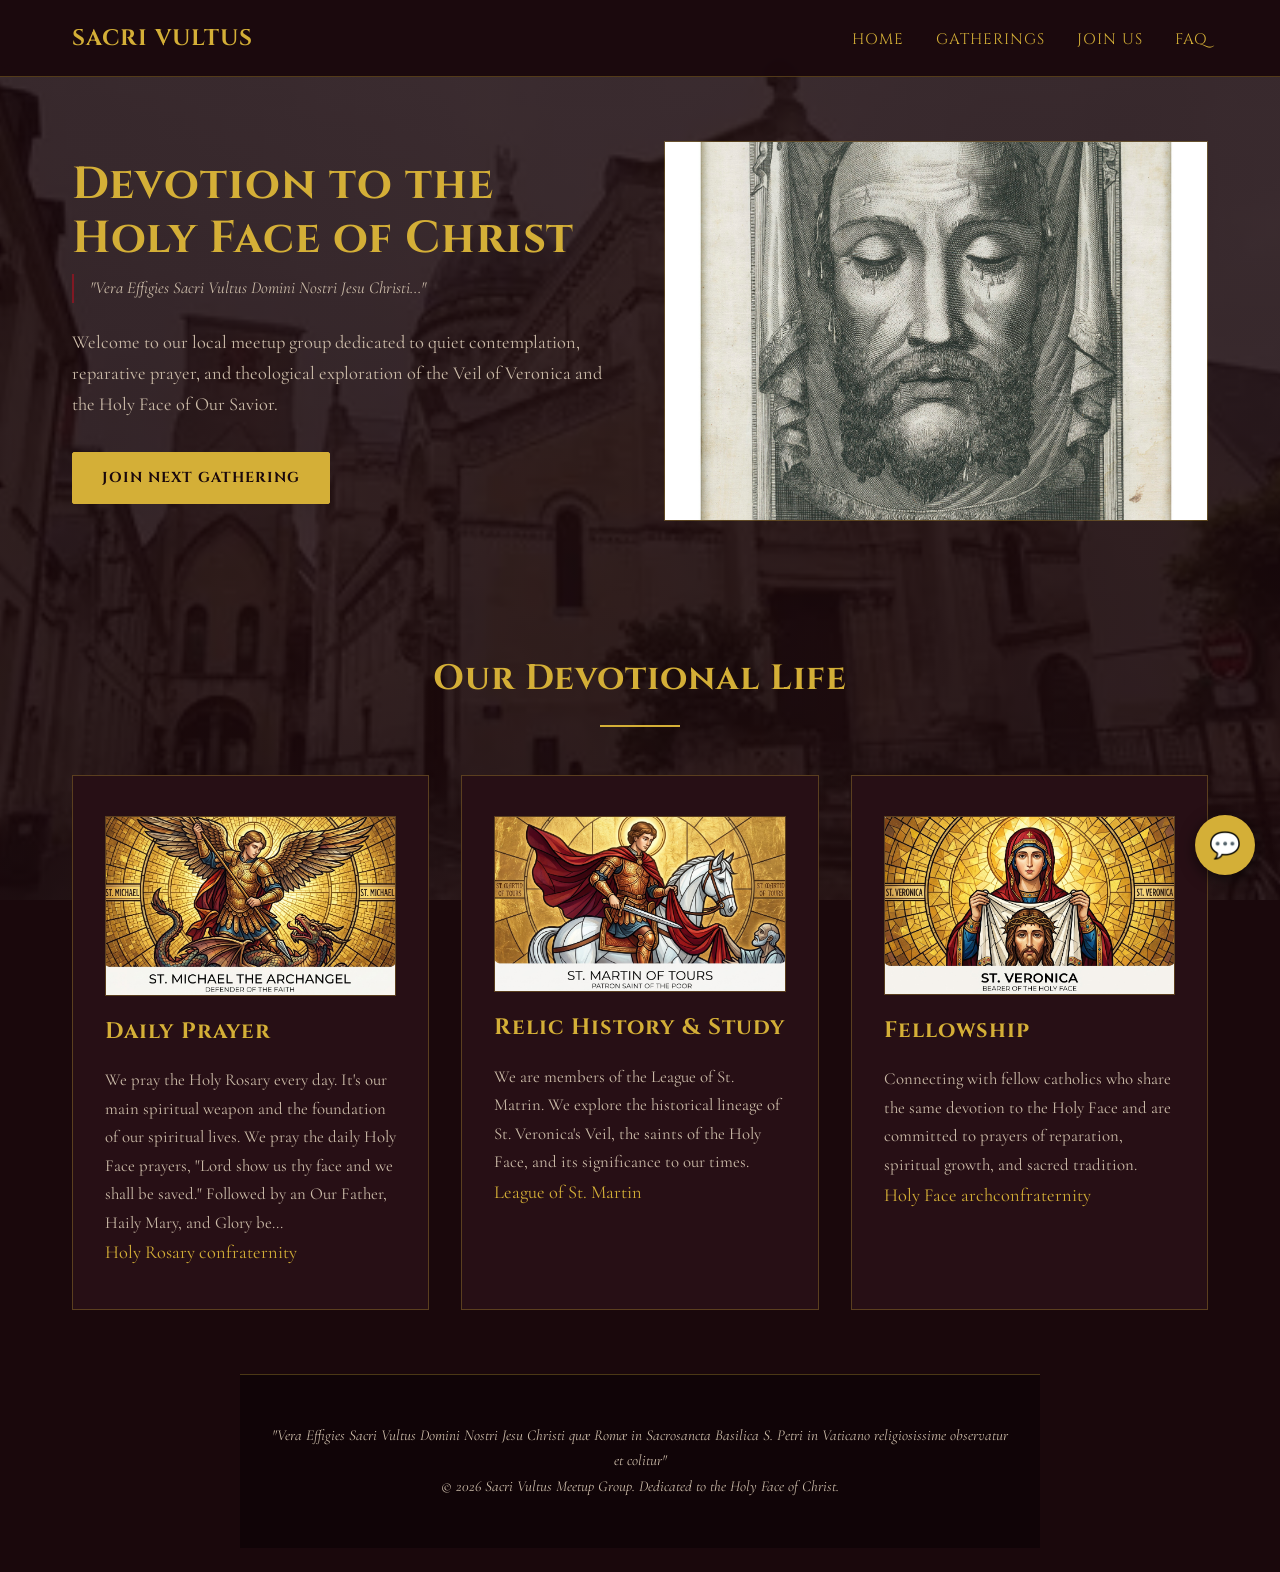
<file: index.html>
<!DOCTYPE html>
<html lang="en">
<head>
  <meta charset="UTF-8">
  <meta name="viewport" content="width=device-width, initial-scale=1.0">
  <title>Sacri Vultus | Holy Face Devotion Group</title>
  <link rel="stylesheet" href="style.css">
  <link rel="preconnect" href="https://fonts.googleapis.com">
  <link rel="preconnect" href="https://fonts.gstatic.com" crossorigin>
  <link href="https://fonts.googleapis.com/css2?family=Cinzel:wght@500;700&family=Cormorant+Garamond:ital,wght@0,400;0,600;1,400&display=swap" rel="stylesheet">
</head>

<!-- floating chatbot -->
<div class="chat-widget-container">
    <div class="chat-box" id="chatBox"> 
        <div class="chat-header"> 
            <h3>Sacri Vultus Assistant</h3>  
             <button class="chat-close-btn" id="chatCloseBtn">&times;</button>
        </div>
       


    <div class="chat-messages" id="chatMessages"> 
        <div class="chat-msg bot"> Pax Christi! Welcome to the Sacri Vultus group. How can I assist you with our gatherings, devotions, or history today? 

        </div> 
    </div>

    <form class="chat-input-area" id="chatForm">
      <input type="text" id="chatInput" placeholder="Ask a question..." required autocomplete="off">
      <button type="submit" class="chat-send-btn">Send</button>
    </form>
    </div>

    <button class="chat-toggle-btn" id="chatToggleBtn" aria-label="Open Chat">
    💬
  </button>



</div>
<!-- end floating chatboat -->

<body>
<header> 
    <nav> 
        <div class="nav-logo">Sacri Vultus</div> 
        <ul class="nav-links"> 
            <li><a href="index.html">Home</a></li> 
            <li><a href="#gatherings">Gatherings</a></li> 
            <li><a href="signup.html">Join Us</a></li>
            <li><a href="faq.html">FAQ</a></li>  
        </ul> 
    </nav> 
</header>

<section section class="hero">
    <div class="hero-content"> 
        <h1>Devotion to the Holy Face of Christ</h1> 
        <p class="latin-subtitle">"Vera Effigies Sacri Vultus Domini Nostri Jesu Christi..."</p> 
        <p class="hero-text"> Welcome to our local meetup group dedicated to quiet contemplation, reparative prayer, and theological exploration of the Veil of Veronica and the Holy Face of Our Savior. </p> 
        <div class="cta-group"> 
            <a class="btn btn-primary" href="signup.html">Join Next Gathering</a> 
            <!-- <a class="btn btn-secondary" href="symbolism.html">Explore Iconography</a>  -->
        </div> 
    </div>

    <!-- <div class="hero-image-frame"> 
        <div class="hero-image-placeholder"> 
            <h3>[ Holy Face Relic Effigy ]</h3> 
            <p style="margin-top: 1rem; font-size: 0.9rem; color: var(--text-muted);"> 
                Displaying the reproduction touched to the Veil of Veronica in St. Peter's Basilica </p> 
        </div> 
            <div class="wax-seal-badge">ROMA<br />SEAL
            </div> 
    </div> -->
   <img src="holyface.jpeg" alt="Holy Face of Christ - Veil of Veronica" class="hero-img">
</section>

<section class="section-container" id="gatherings">
    <h2 class="section-divider-title section-title">Our Devotional Life</h2> 
    <div class="section-divider"></div>
    
    <div class="card-grid"> 
        <div class="card"> 
            <div class="card-icon"><img src="stmichael2.jpg" class="card-img"></div> 
            <h3>Daily Prayer</h3> 
            <p>We pray the Holy Rosary every day. It's our main spiritual weapon and the foundation of our spiritual lives. We pray the daily Holy Face prayers, "Lord show us thy face and we shall be saved." Followed by an Our Father, Haily Mary, and Glory be...</p>
            <a href="https://www.martinians.org/confraternity">Holy Rosary confraternity</a>
            
        </div>

        <div class="card"> 
            <div class="card-icon"><img src="stmartin.jpg" class="card-img"></div> 
            <h3>Relic History & Study</h3> 
            <p>We are members of the League of St. Matrin. We explore the historical lineage of St. Veronica's Veil, the saints of the Holy Face, and its significance to our times.

            </p>
            <a href="https://www.martinians.org/">League of St. Martin</a>
        </div>

        <div class="card"> 
            <div class="card-icon"><img src="stveronica.jpg" class="card-img"></div> 
            <h3>Fellowship</h3> 
            <p>Connecting with fellow catholics who share the same devotion to the Holy Face and are committed to prayers of reparation, spiritual growth, and sacred tradition.</p>
            <a href="https://www.martinians.org/archconfraternity-1">Holy Face archconfraternity</a> 
        </div>

     
    </div>
    

</section>

<footer class="footer-inscription"> 
    <p> "Vera Effigies Sacri Vultus Domini Nostri Jesu Christi quæ Romæ in Sacrosancta Basilica S. Petri in Vaticano religiosissime observatur et colitur" </p> 
    <p>© 2026 Sacri Vultus Meetup Group. Dedicated to the Holy Face of Christ.</p> 
</footer>

<script>

    document.addEventListener('DOMContentLoaded', () => { 
        const chatToggleBtn = document.getElementById('chatToggleBtn'); 
        const chatCloseBtn = document.getElementById('chatCloseBtn'); 
        const chatBox = document.getElementById('chatBox'); 
        const chatForm = document.getElementById('chatForm'); 
        const chatInput = document.getElementById('chatInput'); 
        const chatMessages = document.getElementById('chatMessages');

        chatToggleBtn.addEventListener('click', () => chatBox.classList.toggle('open')); 
        chatCloseBtn.addEventListener('click', () => chatBox.classList.remove('open'));

        function appendMessage(text, sender) { 
            const msgDiv = document.createElement('div'); 
            msgDiv.classList.add('chat-msg', sender); 
            msgDiv.textContent = text; chatMessages.appendChild(msgDiv); 
            chatMessages.scrollTop = chatMessages.scrollHeight; // Auto-scroll to bottom 
        }

        const KNOWLEDGE_BASE = [ 
            { 
                keywords: ['when', 'time', 'meet', 'gathering', 'schedule', 'hours'], 
                response: "We meet monthly usually on the first or last week in the evening for prayers of reparation, and fellowship. Detailed schedules are sent directly to your inbox after you complete our sign-up form."
            }, 
            { 
                keywords: ['join', 'signup', 'register', 'member', 'form', 'contact', 'email'], 
                response: "You can join our group by filling out the form on our Join Us Page Once submitted, you'll automatically receive a welcome email with our group details!" 

            },
            {
                keywords: ['focus', 'purpose', 'about', 'do', 'mission', 'activities', 'what is'], 
                response: "Our group is dedicated to quiet contemplation, prayers of reparation, and historical study surrounding the Holy Face of Christ and the Veil of Veronica. Gatherings include: d prayer Recitation of the Chaplet of the Holy Face Discussions on sacred art, iconography, and sacred tradition"
            },
            {
                keywords: ['knowledge', 'prior', 'experience', 'theology', 'beginner', 'require', 'who can join', 'welcome'], 
                response: "No prior theological knowledge is required! Every catholic interested in this devotion and spiritual reflection, church history, or sacred tradition is warmly welcome to attend our gatherings."
            },
            {
                keywords: ['how often', 'where', 'location', 'frequency', 'online', 'dial', 'virtual', 'zoom', 'meeting place'], 
                response: "We meet monthly usually in the evening. Specific venue locations are sent directly via email after completing our Sign-Up Form by clicking the Join Us tab."
            },
            {
                keywords: ['latin', 'inscription', 'meaning', 'vera effigies', 'text', 'translation'], 
                response: "The Latin text on the sacred effigy reads: Vera Effigies Sacri Vultus Domini Nostri Jesu Christi...This translates to True Effigy of the Sacred Face of Our Lord Jesus Christ, attesting to the print's formal connection to the relic preserved in St. Peter's Basilica in Rome."
            },
            {
                keywords: ['relic', '3rd class', 'third class', 'touch', 'touched', 'wax', 'seal', 'vatican'], 
                response: "The historical prints were physically touched to the original relic of Veronica's Veil in Rome and marked with an official red wax seal, creating a third-class relic tradition maintained by the Vatican."
            },
            {
                keywords: ['how long', 'been', 'founded', 'started'],
                response: "This group was started in 2023, under the League of St. Martin."
            }
            
        ]

        function getBotResponse(userMsg) {
            const lowerMsg = userMsg.toLowerCase();

            for (const item of KNOWLEDGE_BASE) { 
                if (item.keywords && item.keywords.length > 0) { 
                    const hasMatch = item.keywords.some(keyword => lowerMsg.includes(keyword)); 
                    if (hasMatch) { 
                        return item.response;
                    } 
                }
             }

             const defaultEntry = KNOWLEDGE_BASE.find(item => !item.keywords || item.keywords.length === 0);
             return defaultEntry ? defaultEntry.response : "Pax Christi! How can I assist you today?";
        }

        // function getBotResponse(userMsg) { 
        //     const lower = userMsg.toLowerCase(); 
        //     if (lower.includes('when') || lower.includes('time') || lower.includes('meet') || lower.includes('gathering')) { 
        //         return "We meet weekly on Tuesday evenings for silent contemplation and prayers of reparation. Detailed schedules are sent after you sign up!"; 
        //     } else if (lower.includes('join') || lower.includes('signup') || lower.includes('register')) { 
        //         return "You can join our group by filling out the form on our 'Join Us' page. A welcome email will be sent directly to your inbox!"; 
        //     } else if (lower.includes('relic') || lower.includes('veil') || lower.includes('veronica') || lower.includes('history')) { 
        //         return "The Sacri Vultus effigy represents the Veil of Veronica (Sudarium) preserved in St. Peter's Basilica in Rome. Visit our Symbolism page to read about the iconography!"; 
        //     } else if (lower.includes('hello') || lower.includes('hi') || lower.includes('pax')) {                 
        //         return "Pax Christi! How can I help you today?";
        //     } else { 
        //         return "Thank you for reaching out! For specific inquiries, please submit a request on our 'Join Us' page or ask about our meeting times, history, or devotions.";
        //     } 
        // }
    

        chatForm.addEventListener('submit', (e) => {
             e.preventDefault(); 
             const userText = chatInput.value.trim(); 
             if (!userText) return; // Render user message 
             appendMessage(userText, 'user'); chatInput.value = ''; 
             setTimeout(() => { 
                const reply = getBotResponse(userText); 
                appendMessage(reply, 'bot'); }, 400); 
            }); 
        });  


</script>





</body>
</file>
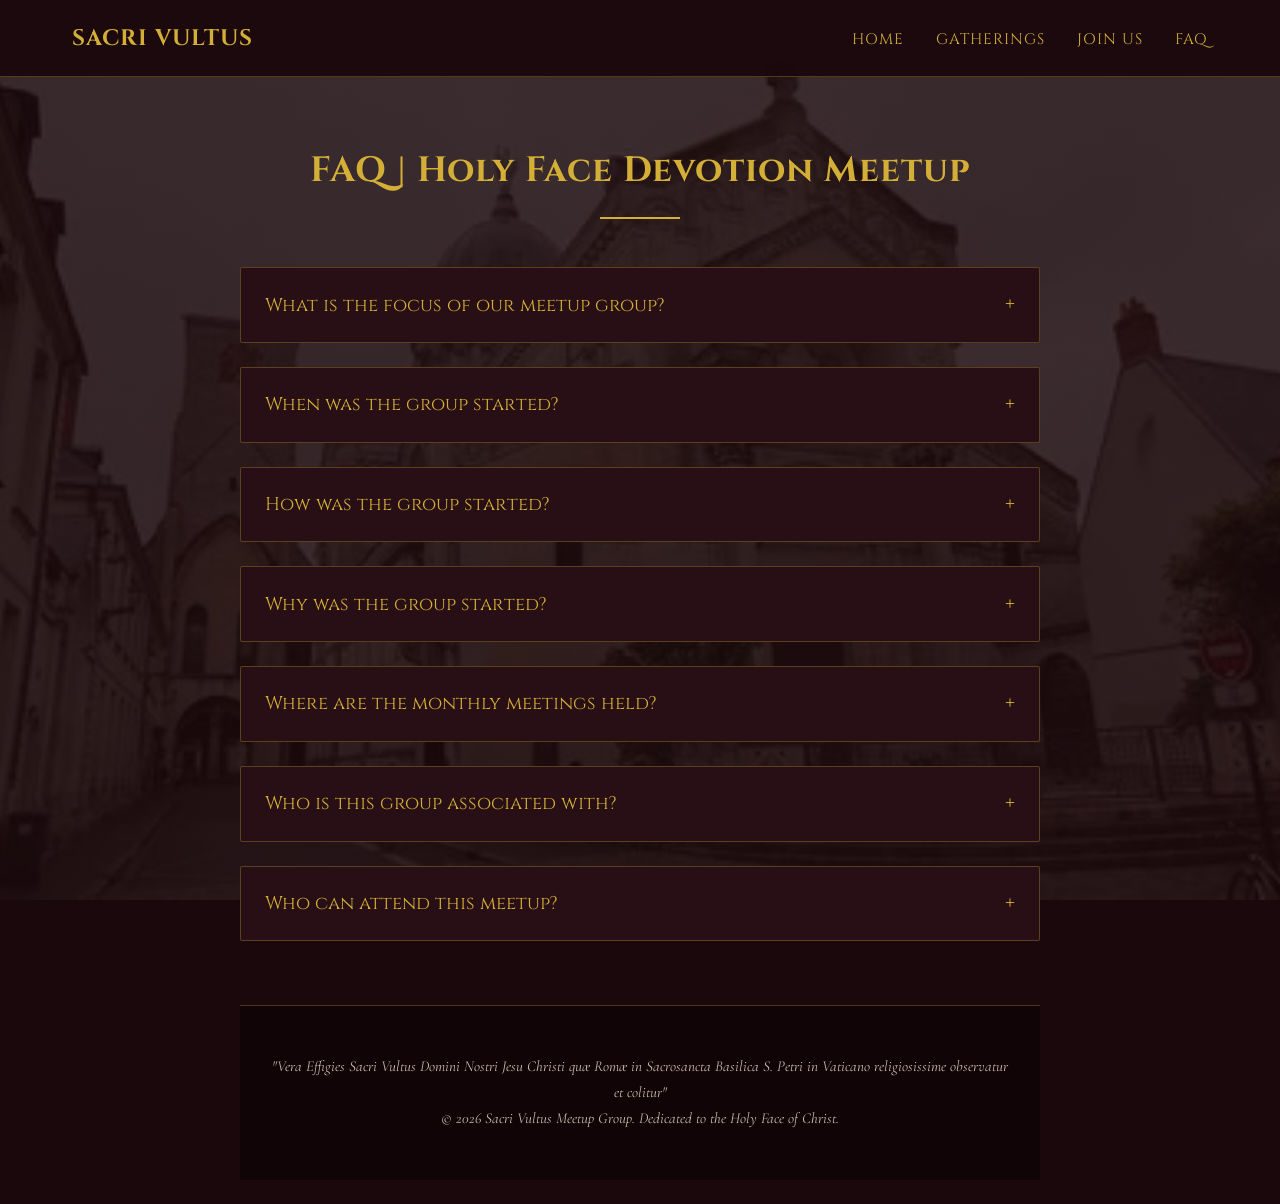
<file: faq.html>
<!DOCTYPE html>
<html lang="en">
<head>
  <meta charset="UTF-8">
  <meta name="viewport" content="width=device-width, initial-scale=1.0">
  <title>FAQ | Sacri Vultus</title>
  <link rel="stylesheet" href="style.css">
  <link rel="preconnect" href="https://fonts.googleapis.com">
  <link rel="preconnect" href="https://fonts.gstatic.com" crossorigin>
  <link href="https://fonts.googleapis.com/css2?family=Cinzel:wght@500;700&family=Cormorant+Garamond:ital,wght@0,400;0,600;1,400&display=swap" rel="stylesheet">
  
</head>

<body>
    <header> 
        <nav> 
            <div class="nav-logo">Sacri Vultus</div> 
            <ul class="nav-links"> 
            <li><a href="index.html">Home</a></li> 
            <li><a href="#gatherings">Gatherings</a></li> 
            <li><a href="signup.html">Join Us</a></li>
            <li><a href="faq.html">FAQ</a></li>  
            </ul> 
        </nav> 
    </header>
<section class="section-container">

    <h1 class="section-title">FAQ | Holy Face Devotion Meetup</h1> 
    <div class="section-divider"></div>
    <div class="faq-container">
        <details class="faq-item"> 
            <summary>What is the focus of our meetup group?</summary> 
            <div class="faq-answer"> 
                <p> Our group is dedicated to devotional contemplation, prayers of reparation, and historical study surrounding the Holy Face of Christ and Vale of Veronica. 
                </p>
                 <div class="faq-callout"> "Vera Effigies Sacri Vultus Domini Nostri Jesu Christi..." </div> 
                 <p> Meetings include prayers of reparation from the Holy Face manual, recitation of the Chaplet of the Holy Face, and discussion on sacred art and tradition. </p>
             </div>
        </details>


        <details class="faq-item"> 
            <summary>When was the group started?</summary> 
            <div class="faq-answer"> 
                <p>It was started approximately 3 years ago (2023) after attending a mission given by Fr. Carney on this devotion.</p>
                 <!-- <div class="faq-callout"> "Vera Effigies Sacri Vultus Domini Nostri Jesu Christi..." </div> 
                 <p> Meetings include prayers of reparation from the Holy Face manual, recitation of the Chaplet of the Holy Face, and discussion on sacred art and tradition. </p> -->
             </div>
        </details>

        <details class="faq-item"> 
            <summary>How was the group started?</summary> 
            <div class="faq-answer"> 
                <p>It was started after speaking with Fr. Carney about starting a chapter.</p>
                 <!-- <div class="faq-callout"> "Vera Effigies Sacri Vultus Domini Nostri Jesu Christi..." </div> 
                 <p> Meetings include prayers of reparation from the Holy Face manual, recitation of the Chaplet of the Holy Face, and discussion on sacred art and tradition. </p> -->
             </div>
        </details>

        <details class="faq-item"> 
            <summary>Why was the group started?</summary> 
            <div class="faq-answer"> 
                <p>It was started to provide an opportunity for people living south of the DFW area to have an alternative to monthly meetings in the DFW area.</p>
                 <!-- <div class="faq-callout"> "Vera Effigies Sacri Vultus Domini Nostri Jesu Christi..." </div> 
                 <p> Meetings include prayers of reparation from the Holy Face manual, recitation of the Chaplet of the Holy Face, and discussion on sacred art and tradition. </p> -->
             </div>
        </details>

        <details class="faq-item"> 
            <summary>Where are the monthly meetings held?</summary> 
            <div class="faq-answer"> 
                <p>They are held in the town of Cleburne Texas, about 1 hour south of the DFW area.</p>
                 <!-- <div class="faq-callout"> "Vera Effigies Sacri Vultus Domini Nostri Jesu Christi..." </div> 
                 <p> Meetings include prayers of reparation from the Holy Face manual, recitation of the Chaplet of the Holy Face, and discussion on sacred art and tradition. </p> -->
             </div>
        </details>

        <details class="faq-item"> 
            <summary>Who is this group associated with?</summary> 
            <div class="faq-answer"> 
                <p>It operates as a chapter under the League of St. Martin.</p>
                 <div class="faq-callout">We were formed in 2023. see map -> <a href="https://www.martinians.org/leagues-of-st-martin">League of St. Marting</a></div> 
                 <p> Meetings include prayers of reparation from the Holy Face manual, recitation of the Chaplet of the Holy Face, and discussion on sacred art and tradition. </p>
             </div>
        </details>

        <details class="faq-item"> 
            <summary>Who can attend this meetup?</summary> 
            <div class="faq-answer"> 
                <p>This meetup is intended for Roman Catholics intrested in participating in the Holy Face devotion.</p>
                 <div class="faq-callout">Enrollment in the Archconfraternity is the first setp. see enrollements -> <a href="https://www.martinians.org/ecclesiastical-enrollments">Enrollments Info</a> </div> 
                 <p>To participate in this devoution you will need to enroll in the Archconfraternity.</p>
             </div>
        </details>

    </div> 


</section>

<footer class="footer-inscription"> 
    <p> "Vera Effigies Sacri Vultus Domini Nostri Jesu Christi quæ Romæ in Sacrosancta Basilica S. Petri in Vaticano religiosissime observatur et colitur" </p> <p>© 2026 Sacri Vultus Meetup Group. Dedicated to the Holy Face of Christ.</p> </footer>

</body>
</file>
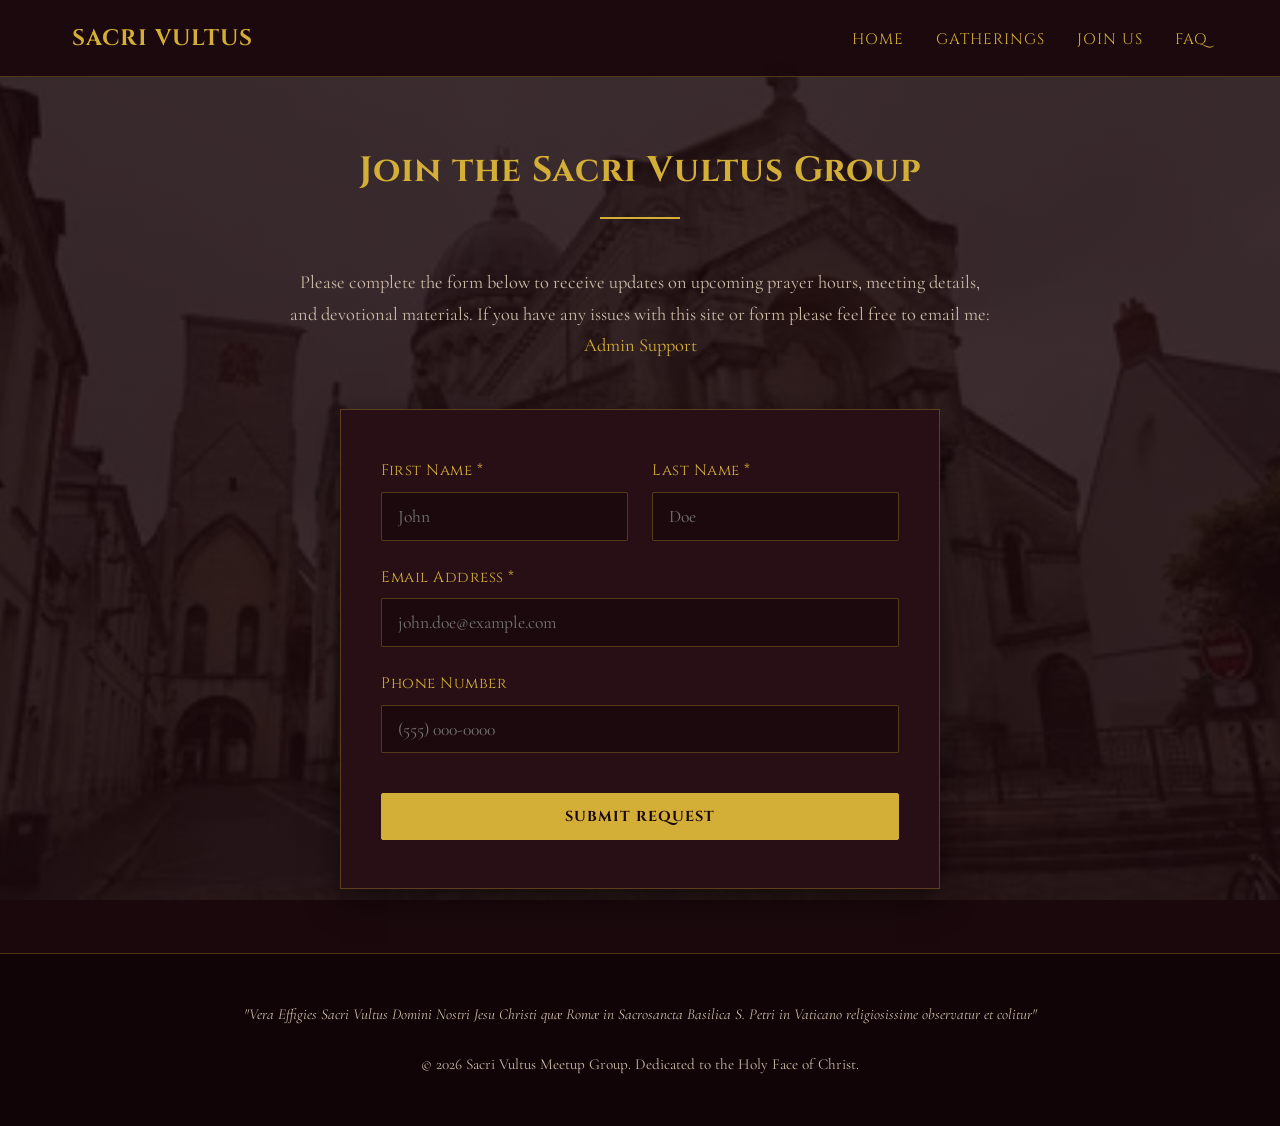
<file: signup.html>
<!DOCTYPE html>
<html lang="en">
<head>
  <meta charset="UTF-8">
  <meta name="viewport" content="width=device-width, initial-scale=1.0">
  <title>Join Us | Sacri Vultus</title>
  <link rel="stylesheet" href="style.css">
  <link rel="preconnect" href="https://fonts.googleapis.com">
  <link rel="preconnect" href="https://fonts.gstatic.com" crossorigin>
  <link href="https://fonts.googleapis.com/css2?family=Cinzel:wght@500;700&family=Cormorant+Garamond:ital,wght@0,400;0,600;1,400&display=swap" rel="stylesheet">
</head>
<script>
  document.addEventListener('DOMContentLoaded', () => {
    const signupForm = document.querySelector('form');
    const submitBtn = signupForm.querySelector('.form-submit-btn');

    // Replace with your Google Apps Script Web App URL
    const APPS_SCRIPT_URL = 'https://script.google.com/macros/s/AKfycbzwRABQcaLbZmp-oXEpwPLZrGwEtOFHg6NCM5BfXDAps9mqeNpfUVDs79W1bUxPXoJ4/exec';

    signupForm.addEventListener('submit', async (e) => {
      e.preventDefault(); // Stop default browser form submit & page refresh

      // 1. Visual feedback: Disable button while sending
      submitBtn.disabled = true;
      const originalText = submitBtn.textContent;
      submitBtn.textContent = 'Submitting...';

      // 2. Gather form inputs
      const payload = {
        firstName: document.getElementById('firstName').value.trim(),
        lastName: document.getElementById('lastName').value.trim(),
        email: document.getElementById('email').value.trim(),
        phone: document.getElementById('phone').value.trim()
      };

      try {
        // 3. Send POST request to Apps Script
        // Using 'text/plain;charset=utf-8' prevents CORS preflight OPTIONS requests
        const response = await fetch(APPS_SCRIPT_URL, {
          method: 'POST',
          headers: {
            'Content-Type': 'text/plain;charset=utf-8'
          },
          body: JSON.stringify(payload)
        });

        const data = await response.json();

        if (data.status === 'success') {
          alert('Thank you! Your information request has been received.');
          signupForm.reset();
        } else {
          alert('Submission error: ' + (data.message || 'Something went wrong.'));
        }

      } catch (error) {
        console.error('Fetch error:', error);
        alert('There was a problem submitting your request. Please check browser console or try again.');
      } finally {
        // 4. Restore submit button state
        submitBtn.disabled = false;
        submitBtn.textContent = originalText;
      }
    });
  });
</script>
<body>
    <header> 
        <nav> 
            <div class="nav-logo">Sacri Vultus</div> 
            <ul class="nav-links"> 
            <li><a href="index.html">Home</a></li> 
            <li><a href="#gatherings">Gatherings</a></li> 
            <li><a href="signup.html">Join Us</a></li>
            <li><a href="faq.html">FAQ</a></li>  
            </ul> 
        </nav> 
    </header>

    <section class="section-container">
        <h1 class="section-title">Join the Sacri Vultus Group</h1> 
        <div class="section-divider"></div> 
        <p style="text-align: center; max-width: 700px; margin: 0 auto 3rem auto; color: var(--text-muted);"> 
            Please complete the form below to receive updates on upcoming prayer hours, meeting details, and devotional materials. If you have any issues with this site or form please feel free to email me: <a href="mailto:apacolypse-7e3@outlook.com?subject=Need help">Admin Support</a>             
        </p>

        <div class="form-container">
            <form action="#" method="post">
                <div class="form-row"> 
                    <div class="form-group">   
                        <label for="firstName">First Name *</label>
                        <input type="text" id="firstName" name="firstName" placeholder="John" required>
                    </div>

                    <div class="form-group">   
                        <label for="firstName">Last Name *</label>
                        <input type="text" id="lastName" name="lastName" placeholder="Doe" required>
                    </div>
                    
                </div>

                   <div class="form-group">   
                        <label for="email">Email Address *</label>
                        <input type="email" id="email" name="email" placeholder="john.doe@example.com" required>
                    </div>

                    <div class="form-group">   
                        <label for="phone">Phone Number</label>
                        <input type="tel" id="phone" name="phone" placeholder="(555) 000-0000" required>
                    </div>

                    <button type="submit" class="btn btn-primary form-submit-btn">Submit Request</button>

            </form>

        </div>

    </section>

    <footer> 
        <p class="footer-inscription"> "Vera Effigies Sacri Vultus Domini Nostri Jesu Christi quæ Romæ in Sacrosancta Basilica S. Petri in Vaticano religiosissime observatur et colitur" </p> 
        <p>© 2026 Sacri Vultus Meetup Group. Dedicated to the Holy Face of Christ.</p> 
    </footer>
</body>
</file>
<file: style.css>
:root { 
    --bg-dark: #1a080c; 
     --bg-card: #270f15;  
    --bg-light: #f7f4ee; 
    --text-light: #f3ece1; 
    --text-muted: #cbbba8; 
    --text-dark: #2c221e; 
    --accent-gold: #d4af37; 
    --accent-gold-hover: #f1c84b; 
    --accent-crimson: #801823; 
    --border-gold: rgba(212, 175, 55, 0.3); 
    --font-heading: 'Cinzel', serif; 
    --font-body: 'Cormorant Garamond', Georgia, serif; 
}

* { 
    box-sizing: border-box; 
    margin: 0; 
    padding: 0; 
}

body { 
    background-color: var(--bg-dark); 
    color: var(--text-light); 
    font-family: var(--font-body); 
    font-size: 1.15rem; 
    line-height: 1.7; 


    background-image: linear-gradient( rgba(26, 8, 12, 0.85), rgba(26, 8, 12, 0.85) ), url('basilica.webp');
    background-attachment: fixed; 
    background-position: center; 
    background-repeat: no-repeat; 
    background-size: cover;
}

h1, h2, h3, h4, .nav-logo { 
    font-family: var(--font-heading); 
    letter-spacing: 1px; 
    color: var(--accent-gold); 
}

a { 
    color: var(--accent-gold); 
    text-decoration: none; 
    transition: color 0.3s ease; 
}

a:hover { 
    color: var(--accent-gold-hover); 
}

header { 
    background-color: rgba(26, 8, 12, 0.95); 
    border-bottom: 1px solid var(--border-gold); 
    position: sticky; top: 0; z-index: 1000; 
    backdrop-filter: blur(5px); 
}

nav { 
    max-width: 1200px; 
    margin: 0 auto; 
    display: flex; 
    justify-content: space-between; 
    align-items: center; 
    padding: 1.2rem 2rem; 
} 

.nav-logo { 
    font-size: 1.4rem; 
    font-weight: 700; 
    text-transform: uppercase; 
} 

.nav-links { 
    display: flex; 
    list-style: 
    none; gap: 2rem; 
}

.nav-links a { 
    font-family: var(--font-heading); 
    font-size: 0.95rem; 
    text-transform: uppercase; 
    letter-spacing: 1px; 
} 

.nav-links a.active { 
    border-bottom: 2px solid var(--accent-gold); 
    padding-bottom: 4px; 
}

.btn { 
    display: inline-block; 
    font-family: var(--font-heading); 
    font-size: 0.9rem; 
    text-transform: uppercase; 
    letter-spacing: 1px; 
    padding: 0.8rem 1.8rem; 
    border-radius: 2px; cursor: pointer; 
    transition: all 0.3s ease; 
}

.btn-primary { 
    background-color: var(--accent-gold); 
    color: var(--bg-dark); 
    font-weight: 700; 
    border: 1px solid var(--accent-gold); 
}

.btn-primary:hover { 
    background-color: var(--accent-gold-hover); 
    color: var(--bg-dark); 
    box-shadow: 0 0 15px rgba(212, 175, 55, 0.4); 
}

.btn-secondary { 
    background-color: transparent; 
    color: var(--text-light); border: 1px solid var(--border-gold); 
} 

.btn-secondary:hover { 
    border-color: var(--accent-gold); 
    color: var(--accent-gold); 
}

.chat-widget-container { 
    position: fixed; 
    bottom: 25px; 
    right: 25px; 
    z-index: 10000; 
    font-family: var(--font-body); 
}

.chat-toggle-btn { 
    width: 60px; 
    height: 60px; 
    border-radius: 50%; 
    background-color: var(--accent-gold); 
    color: var(--bg-dark); 
    border: 1px solid var(--border-gold); 
    font-size: 1.6rem; 
    cursor: pointer; 
    box-shadow: 0 4px 15px rgba(0, 0, 0, 0.6); 
    display: flex; 
    align-items: center; 
    justify-content: center; 
    transition: transform 0.3s ease, background-color 0.3s ease;
}

.chat-toggle-btn:hover { 
    transform: scale(1.08); 
    background-color: var(--accent-gold-hover);
}

.chat-box { 
    display: none; 
    width: 350px; 
    height: 480px; 
    background-color: var(--bg-card); 
    border: 1px solid var(--border-gold); 
    box-shadow: 0 10px 30px rgba(0, 0, 0, 0.8); 
    border-radius: 4px; 
    flex-direction: column; 
    overflow: hidden; 
    position: absolute; 
    bottom: 75px; 
    right: 0; 
}

.chat-box.open { 
    display: flex; 
}

.chat-header { 
    background-color: rgba(26, 8, 12, 0.95); 
    border-bottom: 1px solid var(--border-gold); 
    padding: 1rem; 
    display: flex; 
    justify-content: space-between; 
    align-items: center; 
}

.chat-header h3 { 
    font-family: 
    var(--font-heading); 
    font-size: 1.05rem; 
    color: var(--accent-gold); 
    margin: 0; 
}

.chat-close-btn { 
    background: none; 
    border: none; 
    color: var(--text-muted); 
    font-size: 1.3rem; cursor: pointer;
}

.chat-close-btn:hover { 
    color: var(--accent-gold); 
}

.chat-messages { 
    flex: 1; 
    padding: 1rem; 
    overflow-y: auto; 
    display: flex; 
    flex-direction: column; 
    gap: 0.8rem; 
    background-color: rgba(18, 4, 7, 0.6);
}

.chat-msg { 
    max-width: 82%; 
    padding: 0.7rem 1rem; 
    border-radius: 4px; 
    font-size: 0.98rem; 
    line-height: 1.5; 
}

.chat-msg.bot { 
    background-color: rgba(212, 175, 55, 0.1); 
    border: 1px solid var(--border-gold); 
    color: var(--text-light); 
    align-self: flex-start; 
}

.chat-msg.user { 
    background-color: var(--accent-crimson);
    color: var(--text-light); 
    align-self: flex-end;
}

.chat-input-area { 
    padding: 0.8rem; 
    border-top: 1px solid var(--border-gold); 
    background-color: var(--bg-dark); 
    display: flex; 
    gap: 0.5rem; 
}

.chat-input-area input { 
    flex: 1; 
    padding: 0.6rem 0.8rem; 
    background-color: rgba(26, 8, 12, 0.8); 
    border: 1px solid var(--border-gold); 
    color: var(--text-light); 
    font-family: var(--font-body); 
    font-size: 0.95rem; 
    border-radius: 2px; 
}

.chat-input-area input:focus { 
    outline: none; 
    border-color: var(--accent-gold);
}

.chat-send-btn { 
    padding: 0.6rem 1rem; 
    background-color: var(--accent-gold); 
    color: var(--bg-dark); 
    border: none; 
    font-family: var(--font-heading); 
    font-weight: bold; 
    cursor: pointer; 
    transition: background-color 0.3s ease; 
}

.chat-send-btn:hover { 
    background-color: var(--accent-gold-hover);
}

.faq-container { 
    max-width: 800px; 
    margin: 0 auto; 
    display: flex; 
    flex-direction: column; 
    gap: 1.5rem; 
} 

.faq-item { 
    background-color: var(--bg-card); 
    border: 1px solid var(--border-gold); 
    border-radius: 2px; 
    overflow: hidden; 
    transition: border-color 0.3s ease;
}

.faq-item:hover { 
    border-color: var(--accent-gold); 
}

.faq-item summary { 
    padding: 1.2rem 1.5rem; 
    font-family: var(--font-heading); 
    font-size: 1.15rem; color: var(--accent-gold); 
    cursor: pointer; list-style: none;
    display: flex; 
    justify-content: space-between; 
    align-items: center; 
    user-select: none;
}

.faq-item summary::after { 
    content: '+'; font-size: 1.3rem; 
    color: var(--accent-gold); 
    transition: transform 0.3s ease; 
} 

.faq-item[open] summary::after { 
    content: '-'; 
}

.faq-item[open] summary { 
    border-bottom: 1px solid var(--border-gold); 
    background-color: rgba(212, 175, 55, 0.05);
}

.faq-answer { 
    padding: 1.5rem; 
    color: var(--text-light); 
}

.faq-answer p { 
    margin-bottom: 1rem; 
    line-height: 1.75; 
    color: var(--text-muted); 
}

.faq-answer p:last-child { 
    margin-bottom: 0; 
}

.faq-callout { 
    border-left: 3px solid var(--accent-gold); 
    padding-left: 1rem; 
    margin: 1rem 0; 
    font-style: italic; 
    color: var(--text-light); 
    background-color: rgba(26, 8, 12, 0.5); 
    padding-top: 0.5rem; 
    padding-bottom: 0.5rem; 
}





.hero { 
    max-width: 1200px; 
    margin: 0 auto; 
    padding: 4rem 2rem; 
    display: grid; 
    grid-template-columns: 1fr 1fr; gap: 3rem; 
    align-items: center; 
} 

.hero-content h1 { 
    font-size: 2.8rem; 
    margin-bottom: 0.5rem; 
    line-height: 1.2; 
}

.latin-subtitle { 
    font-style: italic; 
    color: var(--text-muted); 
    font-size: 1.05rem; 
    margin-bottom: 1.5rem; 
    border-left: 2px solid var(--accent-crimson); 
    padding-left: 1rem; 
}

.hero-text { 
    margin-bottom: 2rem; 
    color: var(--text-muted); 
} 

.cta-group { 
    display: flex; 
    gap: 1rem; 
}

.hero-image-frame { 
    position: relative; 
    border: 2px solid var(--border-gold); 
    padding: 1rem; 
    background-color: var(--bg-card); 
    box-shadow: 0 10px 30px rgba(0,0,0,0.7); 
    text-align: center;
    /* position: relative; overflow: hidden;  */
}

/* .hero-image-frame::after { 
    content: ''; 
    position: absolute; 
    top: -50%; left: -150%; 
    width: 200%; height: 200%;
    background: linear-gradient( 60deg, transparent 30%, rgba(212, 175, 55, 0.3) 50%,transparent 70% );
    transform: rotate(25deg); 
    transition: left 0.8s ease-in-out; 
    pointer-events: none; 
}

.hero-image-frame:hover::after { 
    left: 100%; 
} */

.hero-image-placeholder { 
    width: 100%; height: 380px; 
    background-color: #120407; 
    border: 1px solid var(--border-gold); 
    display: flex; 
    flex-direction: column; 
    justify-content: center; 
    align-items: center; 
    color: var(--accent-gold); 
    padding: 2rem; 
}

.hero-img { 
    width: 100%; 
    height: 380px; 
    object-fit: cover;
    display: block; 
    border: 1px solid var(--border-gold); 
}

.card-img {
    width: 100%; 
    height: 100%; 
    object-fit: cover;
    display: block; 
    border: 1px solid var(--border-gold);
    
}

.wax-seal-badge { 
    position: absolute; 
    bottom: -15px; 
    right: -15px; 
    width: 70px; 
    height: 70px; 
    background-color: var(--accent-crimson); 
    border: 2px solid var(--accent-gold); 
    border-radius: 50%; display: flex; 
    align-items: center; 
    justify-content: center; 
    font-family: var(--font-heading); 
    font-size: 0.65rem; 
    font-weight: bold; 
    color: var(--text-light); 
    text-align: center; 
    box-shadow: 0 4px 10px rgba(0,0,0,0.5); 
}

.section-container { 
    max-width: 1200px; 
    margin: 0 auto; 
    padding: 4rem 2rem; 
}

.section-title { 
    text-align: center; 
    font-size: 2.2rem; 
    margin-bottom: 1rem; 
}

.section-divider { 
    width: 80px; 
    height: 2px; 
    background-color: var(--accent-gold); 
    margin: 0 auto 3rem auto; 
}

.card-grid { 
    display: grid; 
    grid-template-columns: repeat(auto-fit, minmax(300px, 1fr)); 
    gap: 2rem; 
}

.card { 
    background-color: var(--bg-card); 
    border: 1px solid var(--border-gold); 
    padding: 2.5rem 2rem; 
    transition: transform 0.3s ease, border-color 0.3s ease; 
} 

.card:hover { 
    transform: translateY(-5px); 
    border-color: var(--accent-gold); 
}

.card-icon { 
    font-size: 2rem; 
    color: var(--accent-gold); 
    margin-bottom: 1rem;
     
} 

.card h3 { 
    font-size: 1.4rem; 
    margin-bottom: 1rem; 
} 

.card p { 
    color: var(--text-muted); 
    font-size: 1.05rem; 
}

footer { 
    background-color: #100407; 
    border-top: 1px solid var(--border-gold); 
    padding: 3rem 2rem; text-align: center; 
    color: var(--text-muted); 
    font-size: 0.95rem; 
}

.footer-inscription { 
    font-style: italic; 
    max-width: 800px; 
    margin: 0 auto 1.5rem auto; 
    color: var(--text-muted); 
}

.form-container { 
    max-width: 600px;
     margin: 0 auto;
     background-color: var(--bg-card);
     border: 1px solid var(--border-gold); 
     padding: 3rem 2.5rem; 
     box-shadow: 0 10px 30px rgba(0, 0, 0, 0.5);
} 

.form-group { 
    margin-bottom: 1.5rem; 
} 

.form-row { 
    display: grid; 
    grid-template-columns: 1fr 1fr; 
    gap: 1.5rem; 
}

label { 
    display: block; 
    font-family: var(--font-heading); 
    font-size: 0.95rem; 
    color: var(--accent-gold); 
    margin-bottom: 0.5rem; 
    letter-spacing: 0.5px; 
}

input[type="text"], input[type="email"], input[type="tel"] { 
    width: 100%; padding: 0.8rem 1rem; 
    background-color: rgba(26, 8, 12, 0.8); 
    border: 1px solid var(--border-gold); 
    color: var(--text-light); 
    font-family: var(--font-body); 
    font-size: 1.1rem; 
    border-radius: 2px; 
    transition: border-color 0.3s ease, box-shadow 0.3s ease; 
}

input[type="text"]:focus, input[type="email"]:focus, input[type="tel"]:focus { 
    outline: none; 
    border-color: var(--accent-gold); 
    box-shadow: 0 0 10px rgba(212, 175, 55, 0.3); 
}

.form-submit-btn { 
    width: 100%; 
    margin-top: 1rem; 
}

@media (max-width: 600px) { 
    .form-row { 
        grid-template-columns: 1fr; 
    } 
}



@media (max-width: 768px) {
     .hero { 
        grid-template-columns: 1fr;
     } 
     .nav-links { 
        gap: 1rem; 
    } 
}
</file>
